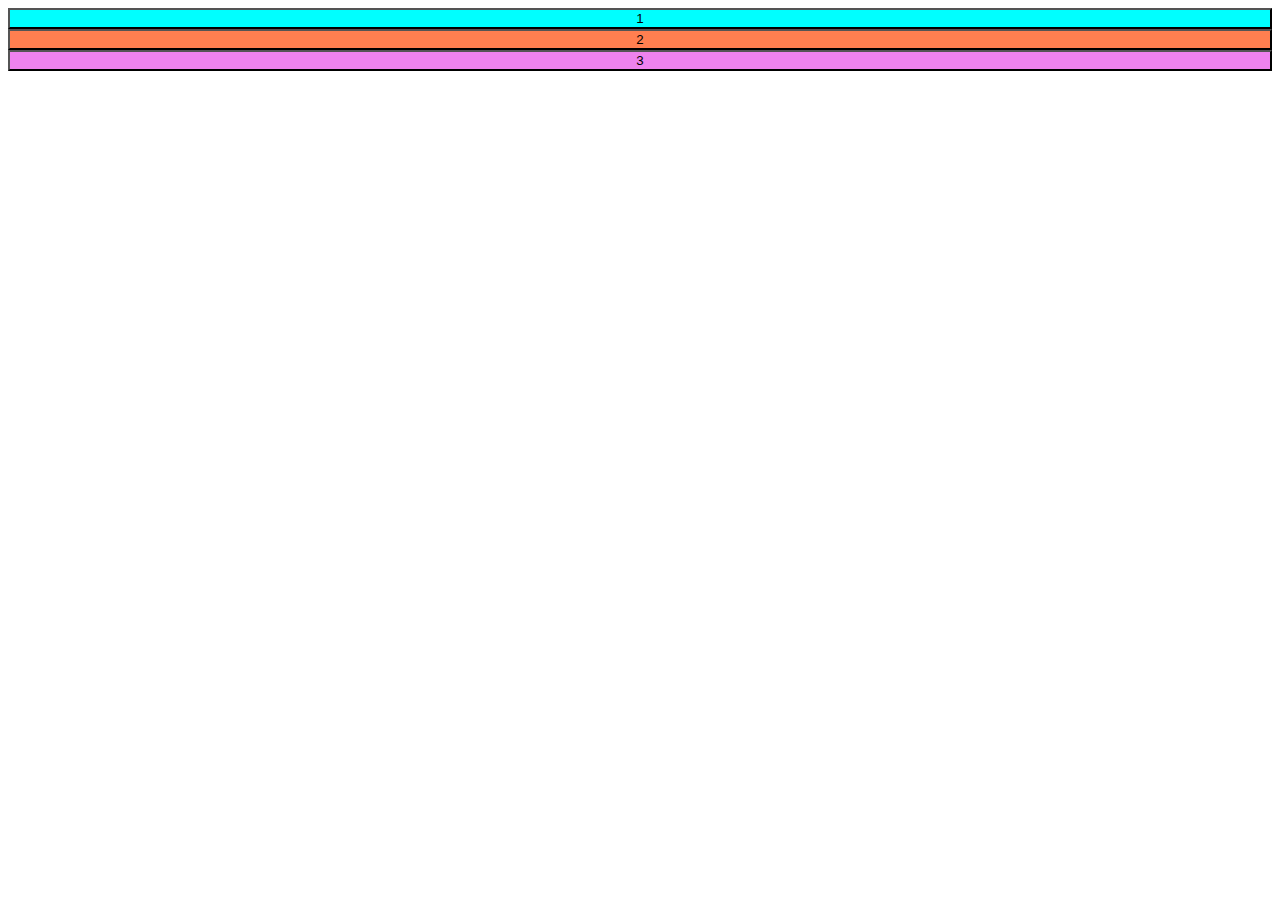
<file: flexbox/index.html>
<!doctype html>
<html>

<head>
    <meta charset="utf-8">
    <link rel="stylesheet" type="text/css" href="style.css">
</head>

<body>
<div class="div">
    <button class="button1">1</button>
    <button class="button2">2</button>
    <button class="button3">3</button>
</div>

</body>

</html>
</file>
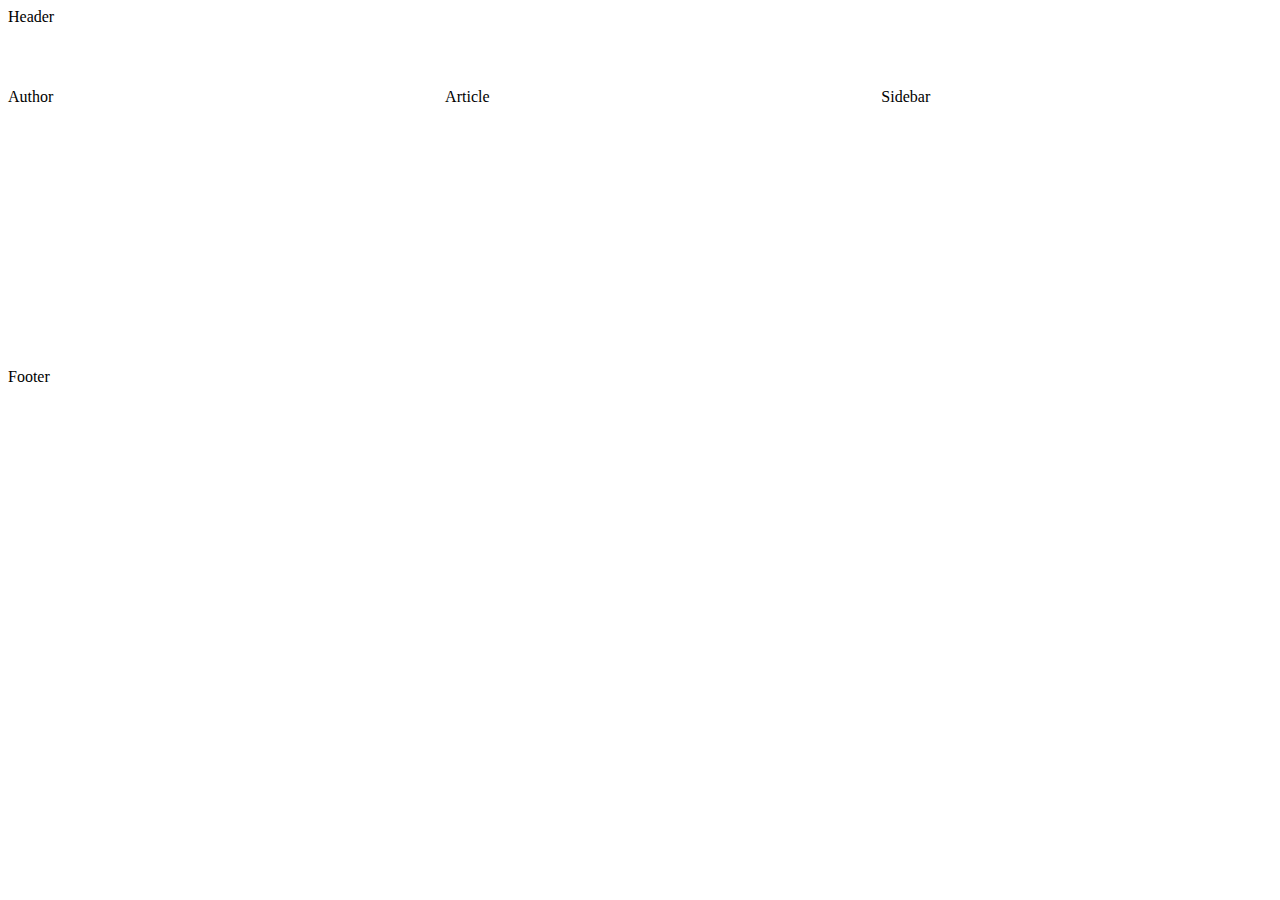
<file: grid/index.html>
<!doctype html>
<html>

<head>
    <meta charset="utf-8">
    <link rel="stylesheet" type="text/css" href="style.css">
</head>

<body>
    <main>

        <header>Header</header>

        <article>Article</article>
        <aside>Author</aside>
        <nav>Sidebar</nav>

        <footer>Footer</footer>

    </main>
</body>

</html>
</file>
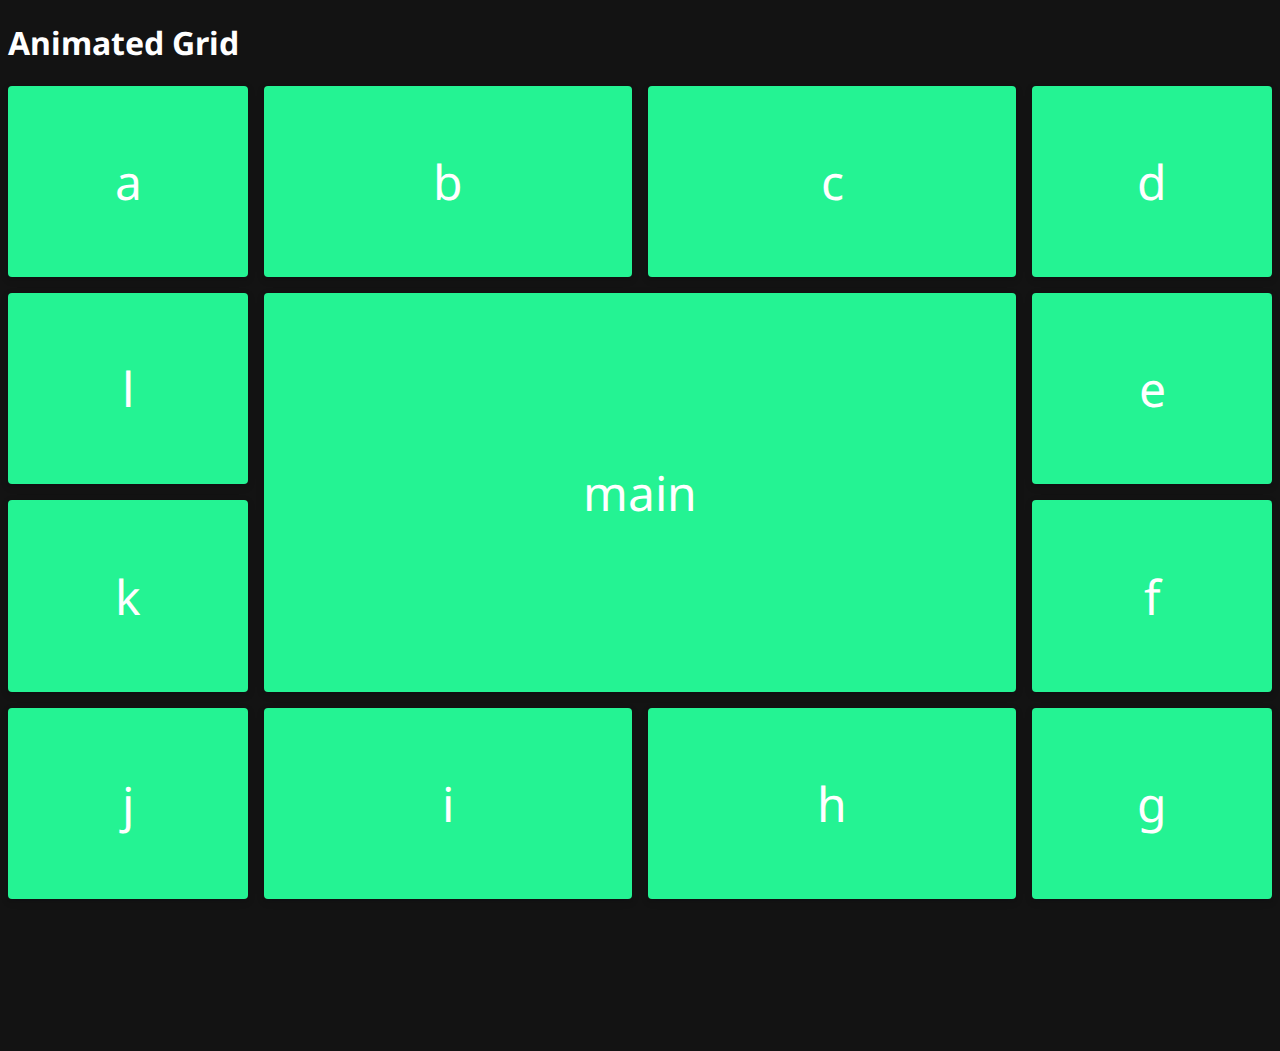
<file: grid/animated-grid.html>
<!DOCTYPE html>
<html lang="en">
<head>
    <meta charset="UTF-8">
    <meta name="viewport" content="width=device-width, initial-scale=1.0">
    <title>Animated Grid</title>

    <style>
      @import url('./base.css');
      @import url('./animated-grid.css');
    </style>

</head>
<body>
    <h1>Animated Grid</h1>
    <!-- <section class="animated-grid">
      <div
        class="card"
        style="background-image:url('https://images.unsplash.com/photo-1558981359-219d6364c9c8?ixlib=rb-1.2.1&ixid=eyJhcHBfaWQiOjEyMDd9&auto=format&fit=crop&w=2100&q=80')"
      ></div>
      <div
        class="card"
        style="background-image:url('https://images.unsplash.com/photo-1583585635793-0e1894c169bd?ixlib=rb-1.2.1&ixid=eyJhcHBfaWQiOjEyMDd9&auto=format&fit=crop&w=913&q=80')"
      ></div>
      <div
        class="card"
        style="background-image:url('https://images.unsplash.com/photo-1583426573939-97d09302d76a?ixlib=rb-1.2.1&ixid=eyJhcHBfaWQiOjEyMDd9&auto=format&fit=crop&w=968&q=80')"
      ></div>
      <div
        class="card"
        style="background-image:url('https://images.unsplash.com/photo-1583531172005-814191b8b6c0?ixlib=rb-1.2.1&ixid=eyJhcHBfaWQiOjEyMDd9&auto=format&fit=crop&w=975&q=80')"
      ></div>
      <div
        class="card"
        style="background-image:url('https://images.unsplash.com/photo-1583532452513-a02186582ccd?ixlib=rb-1.2.1&ixid=eyJhcHBfaWQiOjEyMDd9&auto=format&fit=crop&w=1950&q=80')"
      ></div>
      <div
        class="card"
        style="background-image:url('https://images.unsplash.com/photo-1583445013765-46c20c4a6772?ixlib=rb-1.2.1&ixid=eyJhcHBfaWQiOjEyMDd9&auto=format&fit=crop&w=1950&q=80')"
      ></div>
      <div
        class="card card-wide"
        style="background-image:url('https://images.unsplash.com/photo-1583425423320-2386622cd2e4?ixlib=rb-1.2.1&ixid=eyJhcHBfaWQiOjEyMDd9&auto=format&fit=crop&w=1980&q=80')"
      ></div>
      <div
        class="card"
        style="background-image:url('https://images.unsplash.com/photo-1583483425010-c566431a7710?ixlib=rb-1.2.1&ixid=eyJhcHBfaWQiOjEyMDd9&auto=format&fit=crop&w=1951&q=80')"
      ></div>
      <div
        class="card"
        style="background-image:url('https://images.unsplash.com/photo-1583500557349-fb5238f8d946?ixlib=rb-1.2.1&ixid=eyJhcHBfaWQiOjEyMDd9&auto=format&fit=crop&w=1949&q=80')"
      ></div>
      <div
        class="card"
        style="background-image:url('https://images.unsplash.com/photo-1583468323330-9032ad490fed?ixlib=rb-1.2.1&ixid=eyJhcHBfaWQiOjEyMDd9&auto=format&fit=crop&w=1955&q=80')"
      ></div>
      <div
        class="card"
        style="background-image:url('https://images.unsplash.com/photo-1583562835057-a62d1beffbf3?ixlib=rb-1.2.1&ixid=eyJhcHBfaWQiOjEyMDd9&auto=format&fit=crop&w=949&q=80')"
      ></div>
      <div
        class="card"
        style="background-image:url('https://images.unsplash.com/photo-1583518257225-f9a8081f6a84?ixlib=rb-1.2.1&ixid=eyJhcHBfaWQiOjEyMDd9&auto=format&fit=crop&w=1950&q=80')"
      ></div>
      <div
        class="card"
        style="background-image:url('https://images.unsplash.com/photo-1502134249126-9f3755a50d78?ixlib=rb-1.2.1&ixid=eyJhcHBfaWQiOjEyMDd9&auto=format&fit=crop&w=2100&q=80')"
      ></div>
    </section> -->

    <section class="animated-grid">
      <div class="card">a</div>
      <div class="card">b</div>
      <div class="card">c</div>
      <div class="card">d</div>
      <div class="card">e</div>
      <div class="card">f</div>
      <div class="card">g</div>
      <div class="card">h</div>
      <div class="card">i</div>
      <div class="card">j</div>
      <div class="card">k</div>
      <div class="card">l</div>
      <div class="card">main</div>
    </section>
</body>
</html>
</file>
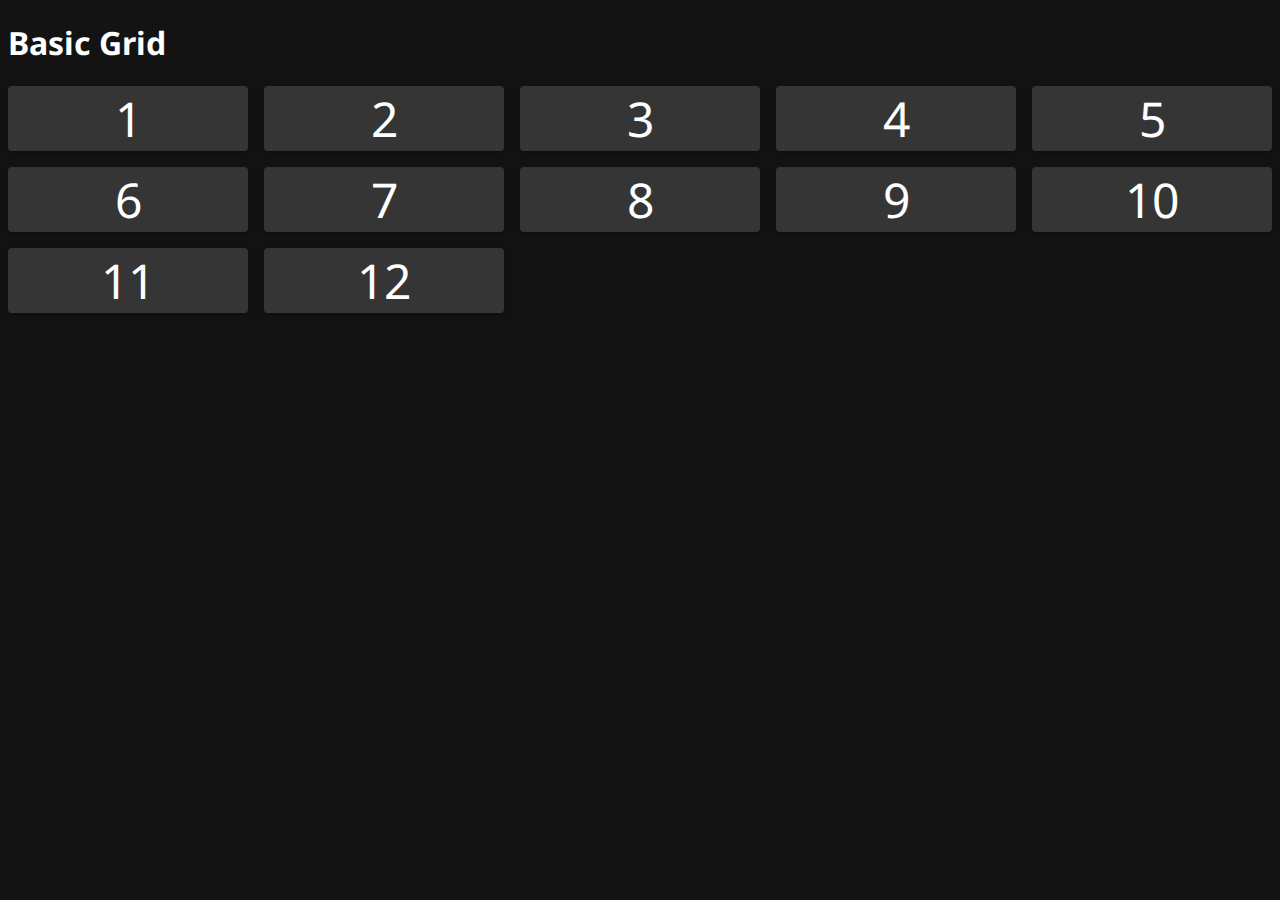
<file: grid/basic-grid.html>
<!DOCTYPE html>
<html lang="en">

<head>
    <meta charset="UTF-8">
    <meta name="viewport" content="width=device-width, initial-scale=1.0">
    <title>Basic Grid</title>

    <style>
        @import url('./base.css');
        @import url('./basic-grid.css');
    </style>
</head>

<body>

    <h1>Basic Grid</h1>

    <section class="basic-grid">
        <div class="card">1</div>
        <div class="card">2</div>
        <div class="card">3</div>
        <div class="card">4</div>
        <div class="card">5</div>
        <div class="card">6</div>
        <div class="card">7</div>
        <div class="card">8</div>
        <div class="card">9</div>
        <div class="card">10</div>
        <div class="card">11</div>
        <div class="card">12</div>
    </section>

</body>
</html>
</file>
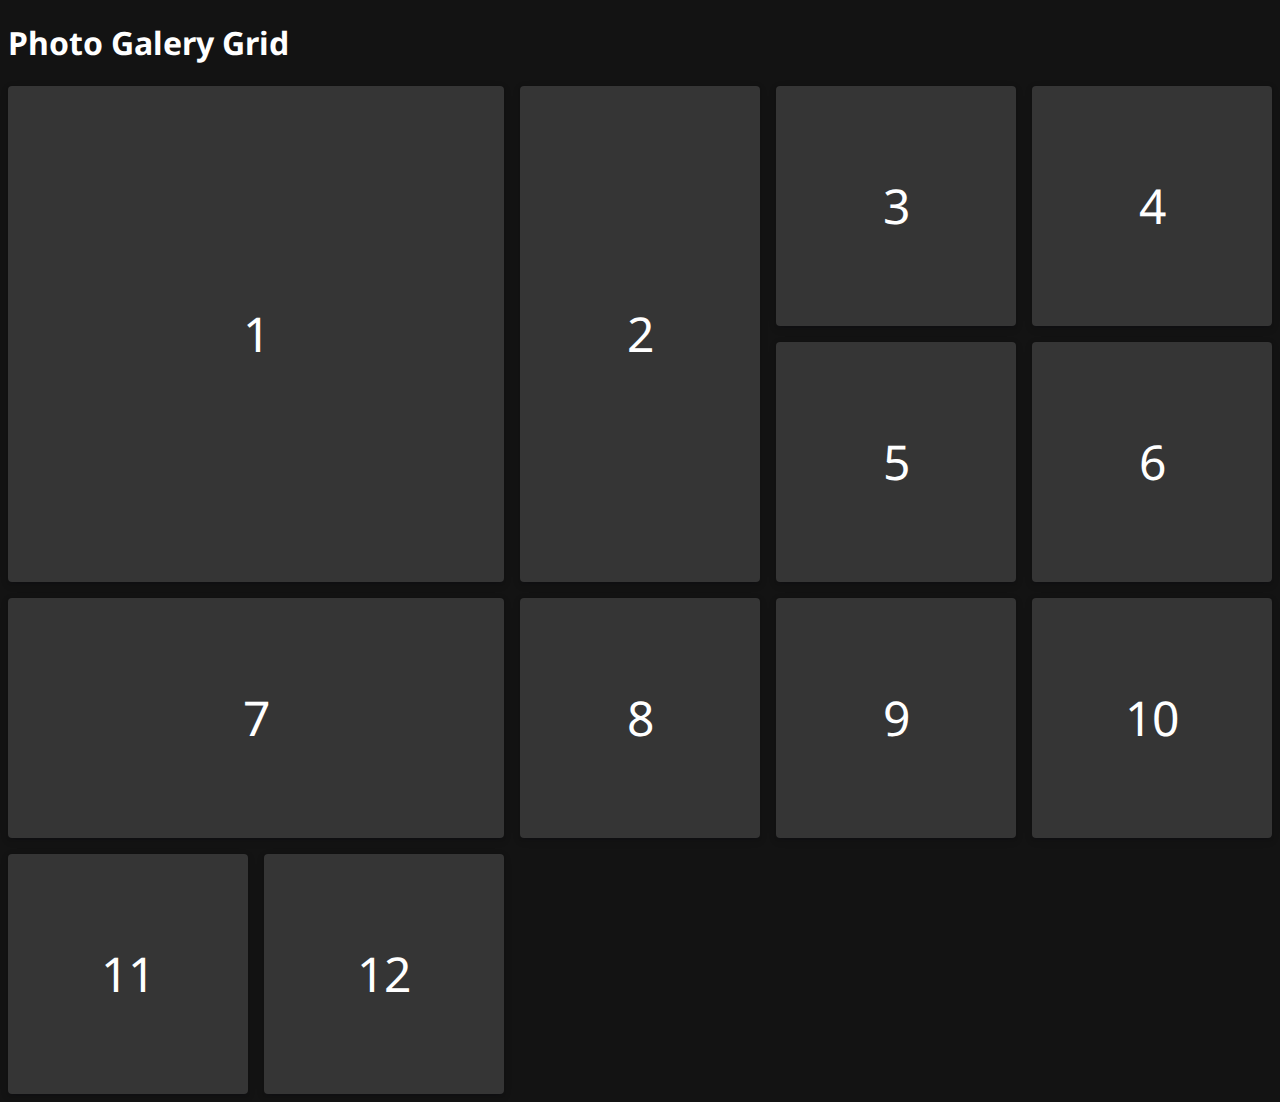
<file: grid/photo-grid.html>
<!DOCTYPE html>
<html lang="en">
<head>
    <meta charset="UTF-8">
    <meta name="viewport" content="width=device-width, initial-scale=1.0">
    <title>Photo Grid</title>

    <style>
        @import url('./base.css');
        @import url('./photo-grid.css');
    </style>
</head>
<body>
    <h1>Photo Galery Grid</h1>

    <div class="photo-grid">
        <div
          class="card card-tall card-wide"
          style="background-image:url('https://images.unsplash.com/photo-1558981359-219d6364c9c8?ixlib=rb-1.2.1&ixid=eyJhcHBfaWQiOjEyMDd9&auto=format&fit=crop&w=2100&q=80')"
        >
          1
        </div>
        <div
          class="card card-tall"
          style="background-image:url('https://images.unsplash.com/photo-1583585635793-0e1894c169bd?ixlib=rb-1.2.1&ixid=eyJhcHBfaWQiOjEyMDd9&auto=format&fit=crop&w=913&q=80')"
        >
          2
        </div>
        <div
          class="card"
          style="background-image:url('https://images.unsplash.com/photo-1583531172005-814191b8b6c0?ixlib=rb-1.2.1&ixid=eyJhcHBfaWQiOjEyMDd9&auto=format&fit=crop&w=975&q=80')"
        >
          3
        </div>
        <div
          class="card"
          style="background-image:url('https://images.unsplash.com/photo-1583426573939-97d09302d76a?ixlib=rb-1.2.1&ixid=eyJhcHBfaWQiOjEyMDd9&auto=format&fit=crop&w=968&q=80')"
        >
          4
        </div>
        <div
          class="card"
          style="background-image:url('https://images.unsplash.com/photo-1583532452513-a02186582ccd?ixlib=rb-1.2.1&ixid=eyJhcHBfaWQiOjEyMDd9&auto=format&fit=crop&w=1950&q=80')"
        >
          5
        </div>
        <div
          class="card"
          style="background-image:url('https://images.unsplash.com/photo-1583445013765-46c20c4a6772?ixlib=rb-1.2.1&ixid=eyJhcHBfaWQiOjEyMDd9&auto=format&fit=crop&w=1950&q=80')"
        >
          6
        </div>
        <div
          class="card card-wide"
          style="background-image:url('https://images.unsplash.com/photo-1583562835057-a62d1beffbf3?ixlib=rb-1.2.1&ixid=eyJhcHBfaWQiOjEyMDd9&auto=format&fit=crop&w=949&q=80')"
        >
          7
        </div>
        <div
          class="card"
          style="background-image:url('https://images.unsplash.com/photo-1583483425010-c566431a7710?ixlib=rb-1.2.1&ixid=eyJhcHBfaWQiOjEyMDd9&auto=format&fit=crop&w=1951&q=80')"
        >
          8
        </div>
        <div
          class="card"
          style="background-image:url('https://images.unsplash.com/photo-1583500557349-fb5238f8d946?ixlib=rb-1.2.1&ixid=eyJhcHBfaWQiOjEyMDd9&auto=format&fit=crop&w=1949&q=80')"
        >
          9
        </div>
        <div
          class="card"
          style="background-image:url('https://images.unsplash.com/photo-1583468323330-9032ad490fed?ixlib=rb-1.2.1&ixid=eyJhcHBfaWQiOjEyMDd9&auto=format&fit=crop&w=1955&q=80')"
        >
          10
        </div>
        <div
          class="card"
          style="background-image:url('https://images.unsplash.com/photo-1583425423320-2386622cd2e4?ixlib=rb-1.2.1&ixid=eyJhcHBfaWQiOjEyMDd9&auto=format&fit=crop&w=1980&q=80')"
        >
          11
        </div>
        <div
          class="card"
          style="background-image:url('https://images.unsplash.com/photo-1583518257225-f9a8081f6a84?ixlib=rb-1.2.1&ixid=eyJhcHBfaWQiOjEyMDd9&auto=format&fit=crop&w=1950&q=80')"
        >
          12
        </div>
      </div>
    
</body>
</html>
</file>
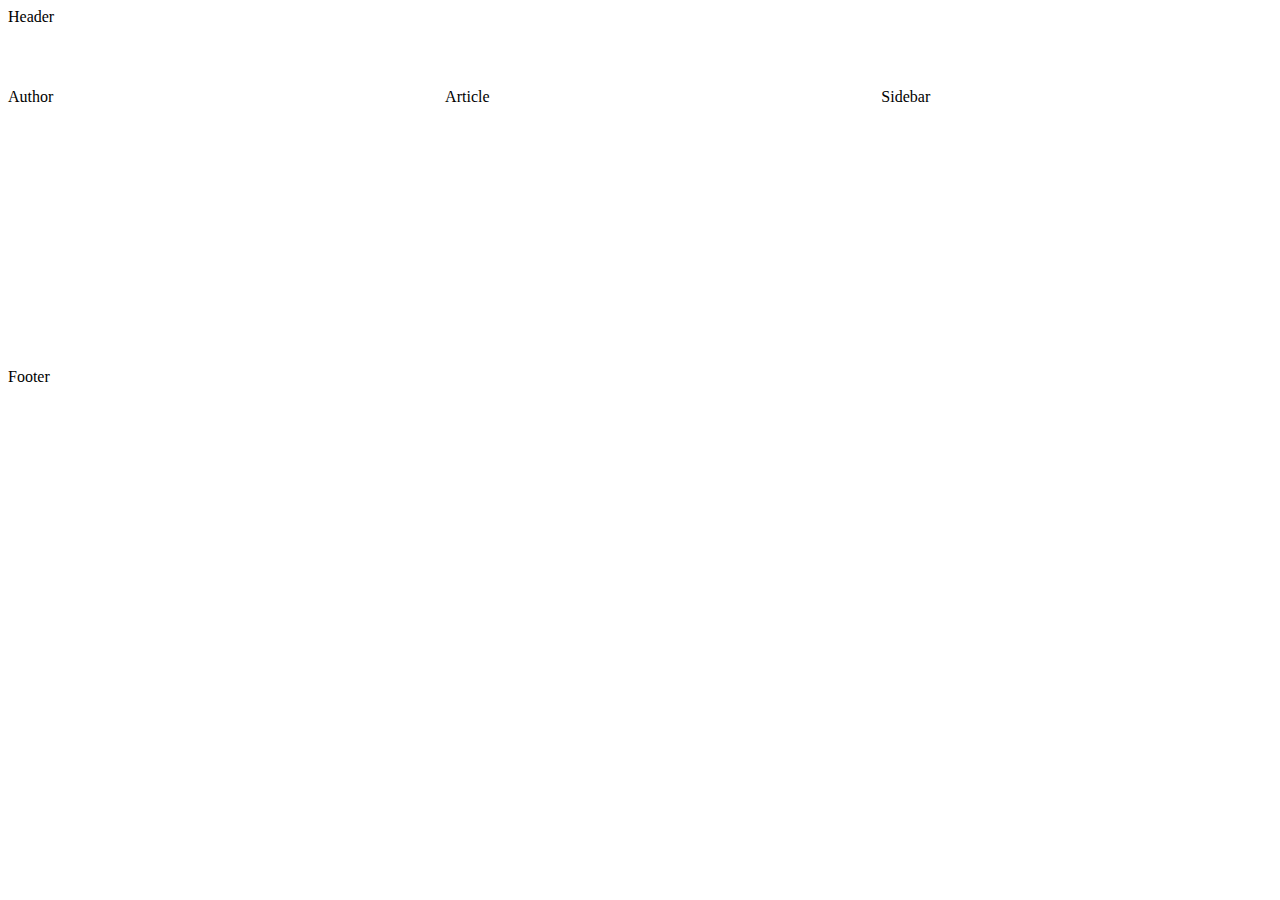
<file: grid/training-grid.html>
<!doctype html>
<html>

<head>
    <meta charset="utf-8">
    <link rel="stylesheet" type="text/css" href="training-grid.css">
</head>

<body>
    <main>

        <header>Header</header>

        <article>Article</article>
        <aside>Author</aside>
        <nav>Sidebar</nav>

        <footer>Footer</footer>

    </main>
</body>

</html>
</file>
<file: flexbox/style.css>
.div {
    display: flex;
    justify-content: center;
    flex-direction: column;
}

.button1 {
    background-color: aqua;
}

.button2 {
    background-color: coral;
    
}

.button3 {
    background-color: violet
}
</file>
<file: grid/style.css>
main {
    display: grid;
    grid-template-areas: 
    "topbar topbar topbar"
    "ads content sidebar"
    "footer footer footer";

    grid-template-columns: repeat( 1fr 3fr 1fr);

    grid-template-rows: 50px 250px 70px;

    gap: 30px 50px;
}

header {grid-area: topbar;}
aside {grid-area: ads;}
article {grid-area: content;}
nav {grid-area: sidebar;}
footer {grid-area: footer;}
</file>
<file: grid/training-grid.css>
main {
    display: grid;
    grid-template-areas: 
    "topbar topbar topbar"
    "ads content sidebar"
    "footer footer footer";

    grid-template-columns: repeat( 1fr 3fr 1fr);

    grid-template-rows: 50px 250px 70px;

    gap: 30px 50px;
}

header {grid-area: topbar;}
aside {grid-area: ads;}
article {grid-area: content;}
nav {grid-area: sidebar;}
footer {grid-area: footer;}
</file>
